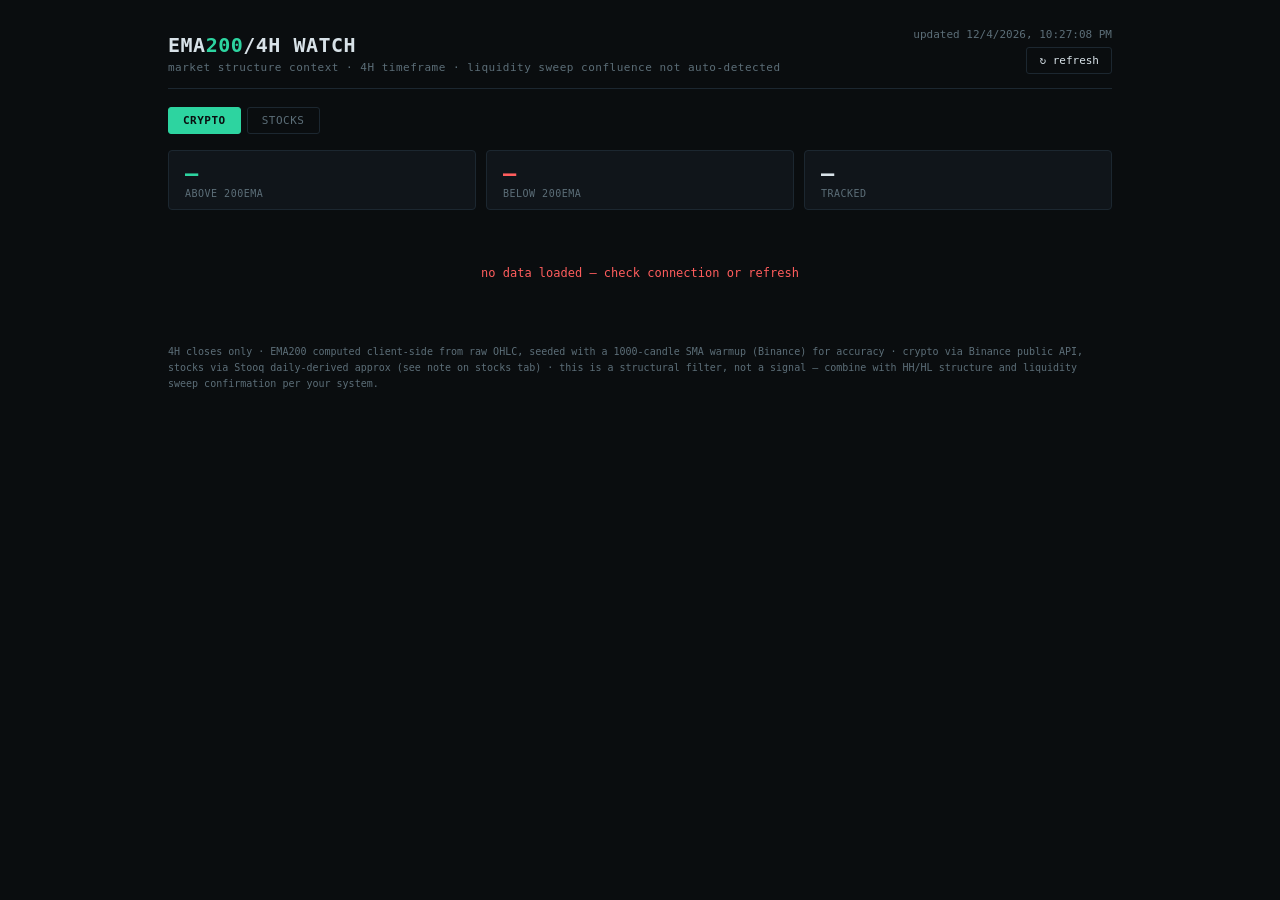
<file: index (2).html>
<!DOCTYPE html>
<html lang="en">
<head>
<meta charset="UTF-8">
<meta name="viewport" content="width=device-width, initial-scale=1.0">
<title>4H 200EMA WATCH</title>
<style>
  :root{
    --bg:#0a0d0f;
    --panel:#10151a;
    --line:#1c2730;
    --text:#d8e2e8;
    --dim:#5c6e78;
    --green:#2dd4a0;
    --green-dim:#163029;
    --red:#ff5d5d;
    --red-dim:#311518;
    --amber:#f0b429;
    --mono: 'JetBrains Mono','SF Mono',Consolas,monospace;
  }
  *{box-sizing:border-box;}
  body{
    margin:0;
    background:var(--bg);
    color:var(--text);
    font-family:var(--mono);
    -webkit-font-smoothing:antialiased;
  }
  .wrap{max-width:980px;margin:0 auto;padding:28px 18px 60px;}

  header{
    display:flex;justify-content:space-between;align-items:flex-end;
    border-bottom:1px solid var(--line);
    padding-bottom:14px;margin-bottom:18px;flex-wrap:wrap;gap:10px;
  }
  .title{
    font-size:20px;font-weight:700;letter-spacing:0.5px;color:var(--text);
  }
  .title span{color:var(--green);}
  .subtitle{font-size:11px;color:var(--dim);margin-top:4px;letter-spacing:0.5px;}
  .meta{font-size:11px;color:var(--dim);text-align:right;}
  #refreshBtn{
    background:none;border:1px solid var(--line);color:var(--text);
    font-family:var(--mono);font-size:11px;padding:6px 12px;border-radius:3px;
    cursor:pointer;margin-top:6px;
  }
  #refreshBtn:hover{border-color:var(--green);color:var(--green);}
  #refreshBtn:disabled{opacity:0.4;cursor:default;}

  .tabs{display:flex;gap:6px;margin-bottom:16px;}
  .tab{
    background:none;border:1px solid var(--line);color:var(--dim);
    font-family:var(--mono);font-size:11px;padding:6px 14px;border-radius:3px;
    cursor:pointer;letter-spacing:0.5px;
  }
  .tab.active{color:var(--bg);background:var(--green);border-color:var(--green);font-weight:700;}

  .stats{display:flex;gap:10px;margin-bottom:16px;flex-wrap:wrap;}
  .stat{
    background:var(--panel);border:1px solid var(--line);border-radius:4px;
    padding:10px 16px;flex:1;min-width:120px;
  }
  .stat .num{font-size:22px;font-weight:700;}
  .stat .lbl{font-size:10px;color:var(--dim);letter-spacing:0.5px;margin-top:2px;}
  .stat.above .num{color:var(--green);}
  .stat.below .num{color:var(--red);}

  table{width:100%;border-collapse:collapse;font-size:13px;}
  thead th{
    text-align:left;font-size:10px;color:var(--dim);letter-spacing:0.6px;
    padding:6px 10px;border-bottom:1px solid var(--line);cursor:pointer;
    user-select:none;white-space:nowrap;
  }
  thead th:hover{color:var(--text);}
  thead th.sorted{color:var(--green);}
  tbody tr{border-bottom:1px solid var(--line);}
  tbody tr:hover{background:#0f1419;}
  td{padding:9px 10px;white-space:nowrap;}
  td.sym{font-weight:700;}
  td.num{text-align:right;font-variant-numeric:tabular-nums;}
  .pct{font-weight:700;}
  .pct.pos{color:var(--green);}
  .pct.neg{color:var(--red);}

  .strip{
    display:inline-block;width:38px;height:8px;border-radius:2px;margin-right:8px;
    vertical-align:middle;
  }
  .strip.above{background:var(--green);box-shadow:0 0 6px rgba(45,212,160,0.5);}
  .strip.below{background:var(--red);box-shadow:0 0 6px rgba(255,93,93,0.4);}

  .badge{
    font-size:10px;font-weight:700;padding:2px 7px;border-radius:3px;letter-spacing:0.4px;
  }
  .badge.above{background:var(--green-dim);color:var(--green);}
  .badge.below{background:var(--red-dim);color:var(--red);}

  .loading,.err{padding:40px;text-align:center;color:var(--dim);font-size:12px;}
  .err{color:var(--red);}

  footer{margin-top:24px;font-size:10px;color:var(--dim);line-height:1.6;}

  ::-webkit-scrollbar{height:6px;width:6px;}
  ::-webkit-scrollbar-thumb{background:var(--line);border-radius:3px;}
</style>
</head>
<body>
<div class="wrap">

  <header>
    <div>
      <div class="title">EMA<span>200</span>/4H WATCH</div>
      <div class="subtitle">market structure context · 4H timeframe · liquidity sweep confluence not auto-detected</div>
    </div>
    <div class="meta">
      <div id="lastUpdated">—</div>
      <button id="refreshBtn" onclick="loadAll()">↻ refresh</button>
    </div>
  </header>

  <div class="tabs">
    <button class="tab active" data-mkt="crypto" onclick="setMarket('crypto')">CRYPTO</button>
    <button class="tab" data-mkt="stocks" onclick="setMarket('stocks')">STOCKS</button>
  </div>

  <div class="stats">
    <div class="stat above"><div class="num" id="aboveCount">–</div><div class="lbl">ABOVE 200EMA</div></div>
    <div class="stat below"><div class="num" id="belowCount">–</div><div class="lbl">BELOW 200EMA</div></div>
    <div class="stat"><div class="num" id="totalCount">–</div><div class="lbl">TRACKED</div></div>
  </div>

  <div id="content"><div class="loading">loading 4H candles…</div></div>

  <footer>
    4H closes only · EMA200 computed client-side from raw OHLC, seeded with a 1000-candle SMA warmup (Binance) for accuracy · crypto via Binance public API, stocks via Stooq daily-derived approx (see note on stocks tab) · this is a structural filter, not a signal — combine with HH/HL structure and liquidity sweep confirmation per your system.
  </footer>

</div>

<script>
const CRYPTO_SYMBOLS = [
  "BTCUSDT","ETHUSDT","SOLUSDT","BNBUSDT","XRPUSDT","ADAUSDT","DOGEUSDT","AVAXUSDT",
  "LINKUSDT","TONUSDT","SUIUSDT","DOTUSDT","LTCUSDT","NEARUSDT","APTUSDT","ARBUSDT",
  "OPUSDT","INJUSDT","ATOMUSDT","FILUSDT","RNDRUSDT","TIAUSDT","SEIUSDT","ETCUSDT",
  "HBARUSDT","UNIUSDT","AAVEUSDT","MKRUSDT","PEPEUSDT","WIFUSDT"
];

// Stocks: Stooq has no native 4H bars, so we build 4H bars from 1H data when available,
// otherwise fall back gracefully. We mark these clearly as approximate.
const STOCK_SYMBOLS = [
  "AAPL","MSFT","NVDA","AMZN","GOOGL","META","TSLA","AMD","NFLX","AVGO",
  "COIN","MSTR","SPY","QQQ","SMCI","PLTR","CRM","ORCL","JPM","XOM"
];

let currentMarket = 'crypto';
let cryptoData = [];
let stockData = [];
let sortKey = 'distPct';
let sortDir = -1;

function ema(values, period){
  const k = 2/(period+1);
  // seed with SMA of first `period` values
  let sma = values.slice(0,period).reduce((a,b)=>a+b,0)/period;
  let prev = sma;
  for(let i=period;i<values.length;i++){
    prev = values[i]*k + prev*(1-k);
  }
  return prev;
}

async function fetchBinance4h(symbol){
  // 1000 candles of 4h history -> plenty of warmup for EMA200
  const url = `https://api.binance.com/api/v3/klines?symbol=${symbol}&interval=4h&limit=1000`;
  const res = await fetch(url);
  if(!res.ok) throw new Error('binance fetch failed '+symbol);
  const raw = await res.json();
  const closes = raw.map(c => parseFloat(c[4]));
  const lastClose = closes[closes.length-1];
  const prevClose = closes[closes.length-2];
  const e = ema(closes, 200);
  return {
    symbol: symbol.replace('USDT',''),
    price: lastClose,
    ema200: e,
    above: lastClose > e,
    distPct: ((lastClose - e)/e)*100,
    chg4h: ((lastClose - prevClose)/prevClose)*100
  };
}

async function loadCrypto(){
  const results = [];
  const chunks = [];
  for(let i=0;i<CRYPTO_SYMBOLS.length;i+=6) chunks.push(CRYPTO_SYMBOLS.slice(i,i+6));
  for(const chunk of chunks){
    const settled = await Promise.allSettled(chunk.map(fetchBinance4h));
    settled.forEach(r => { if(r.status==='fulfilled') results.push(r.value); });
  }
  return results;
}

async function fetchStooqDaily(symbol){
  // Stooq free endpoint, daily bars, used as best-effort approximation
  // for a 4H-style trend read on equities (no free intraday 4H feed without a key).
  const url = `https://stooq.com/q/d/l/?s=${symbol.toLowerCase()}.us&i=d`;
  const res = await fetch(url);
  if(!res.ok) throw new Error('stooq fetch failed '+symbol);
  const text = await res.text();
  const lines = text.trim().split('\n').slice(1);
  const closes = lines.map(l => parseFloat(l.split(',')[4])).filter(n=>!isNaN(n));
  if(closes.length < 50) throw new Error('not enough data '+symbol);
  const lastClose = closes[closes.length-1];
  const prevClose = closes[closes.length-2];
  const period = Math.min(200, closes.length-1);
  const e = ema(closes, period);
  return {
    symbol,
    price: lastClose,
    ema200: e,
    above: lastClose > e,
    distPct: ((lastClose - e)/e)*100,
    chg4h: ((lastClose - prevClose)/prevClose)*100,
    approx: period < 200
  };
}

async function loadStocks(){
  const results = [];
  const chunks = [];
  for(let i=0;i<STOCK_SYMBOLS.length;i+=5) chunks.push(STOCK_SYMBOLS.slice(i,i+5));
  for(const chunk of chunks){
    const settled = await Promise.allSettled(chunk.map(fetchStooqDaily));
    settled.forEach(r => { if(r.status==='fulfilled') results.push(r.value); });
  }
  return results;
}

function fmtPrice(p){
  if(p >= 1000) return p.toLocaleString(undefined,{maximumFractionDigits:2});
  if(p >= 1) return p.toFixed(2);
  return p.toFixed(6);
}

function render(){
  const data = currentMarket === 'crypto' ? cryptoData : stockData;
  const content = document.getElementById('content');
  if(!data.length){
    content.innerHTML = '<div class="err">no data loaded — check connection or refresh</div>';
    return;
  }
  const sorted = [...data].sort((a,b)=>{
    if(sortKey === 'symbol') return a.symbol.localeCompare(b.symbol)*sortDir*-1;
    return (a[sortKey]-b[sortKey])*sortDir;
  });

  const above = data.filter(d=>d.above).length;
  document.getElementById('aboveCount').textContent = above;
  document.getElementById('belowCount').textContent = data.length-above;
  document.getElementById('totalCount').textContent = data.length;

  const isApproxMarket = currentMarket === 'stocks';

  let rows = sorted.map(d=>`
    <tr>
      <td class="sym"><span class="strip ${d.above?'above':'below'}"></span>${d.symbol}</td>
      <td class="num">${fmtPrice(d.price)}</td>
      <td class="num">${fmtPrice(d.ema200)}</td>
      <td class="num pct ${d.distPct>=0?'pos':'neg'}">${d.distPct>=0?'+':''}${d.distPct.toFixed(2)}%</td>
      <td class="num pct ${d.chg4h>=0?'pos':'neg'}">${d.chg4h>=0?'+':''}${d.chg4h.toFixed(2)}%</td>
      <td><span class="badge ${d.above?'above':'below'}">${d.above?'ABOVE':'BELOW'}</span></td>
    </tr>
  `).join('');

  const chgLabel = isApproxMarket ? '1D %' : '4H %';
  const note = isApproxMarket
    ? `<div style="font-size:10px;color:var(--dim);margin-bottom:10px;">stocks: no free intraday 4H feed available client-side — showing <b>daily</b> closes vs daily-equivalent 200EMA as a trend proxy. treat as directional, not exact 4H confluence.</div>`
    : '';

  content.innerHTML = `
    ${note}
    <table>
      <thead>
        <tr>
          <th onclick="sortBy('symbol')" class="${sortKey==='symbol'?'sorted':''}">SYMBOL</th>
          <th onclick="sortBy('price')" class="${sortKey==='price'?'sorted':''}">PRICE</th>
          <th onclick="sortBy('ema200')" class="${sortKey==='ema200'?'sorted':''}">200 EMA</th>
          <th onclick="sortBy('distPct')" class="${sortKey==='distPct'?'sorted':''}">DIST %</th>
          <th onclick="sortBy('chg4h')" class="${sortKey==='chg4h'?'sorted':''}">${chgLabel}</th>
          <th>STATUS</th>
        </tr>
      </thead>
      <tbody>${rows}</tbody>
    </table>
  `;
}

function sortBy(key){
  if(sortKey === key) sortDir *= -1;
  else { sortKey = key; sortDir = -1; }
  render();
}

function setMarket(mkt){
  currentMarket = mkt;
  document.querySelectorAll('.tab').forEach(t=>t.classList.toggle('active', t.dataset.mkt===mkt));
  render();
}

async function loadAll(){
  const btn = document.getElementById('refreshBtn');
  btn.disabled = true;
  document.getElementById('content').innerHTML = '<div class="loading">pulling 4H candles…</div>';
  try{
    const [c, s] = await Promise.allSettled([loadCrypto(), loadStocks()]);
    cryptoData = c.status === 'fulfilled' ? c.value : [];
    stockData = s.status === 'fulfilled' ? s.value : [];
  } catch(e){
    console.error(e);
  }
  document.getElementById('lastUpdated').textContent = 'updated ' + new Date().toLocaleString();
  btn.disabled = false;
  render();
}

loadAll();
</script>
</body>
</html>
</file>
